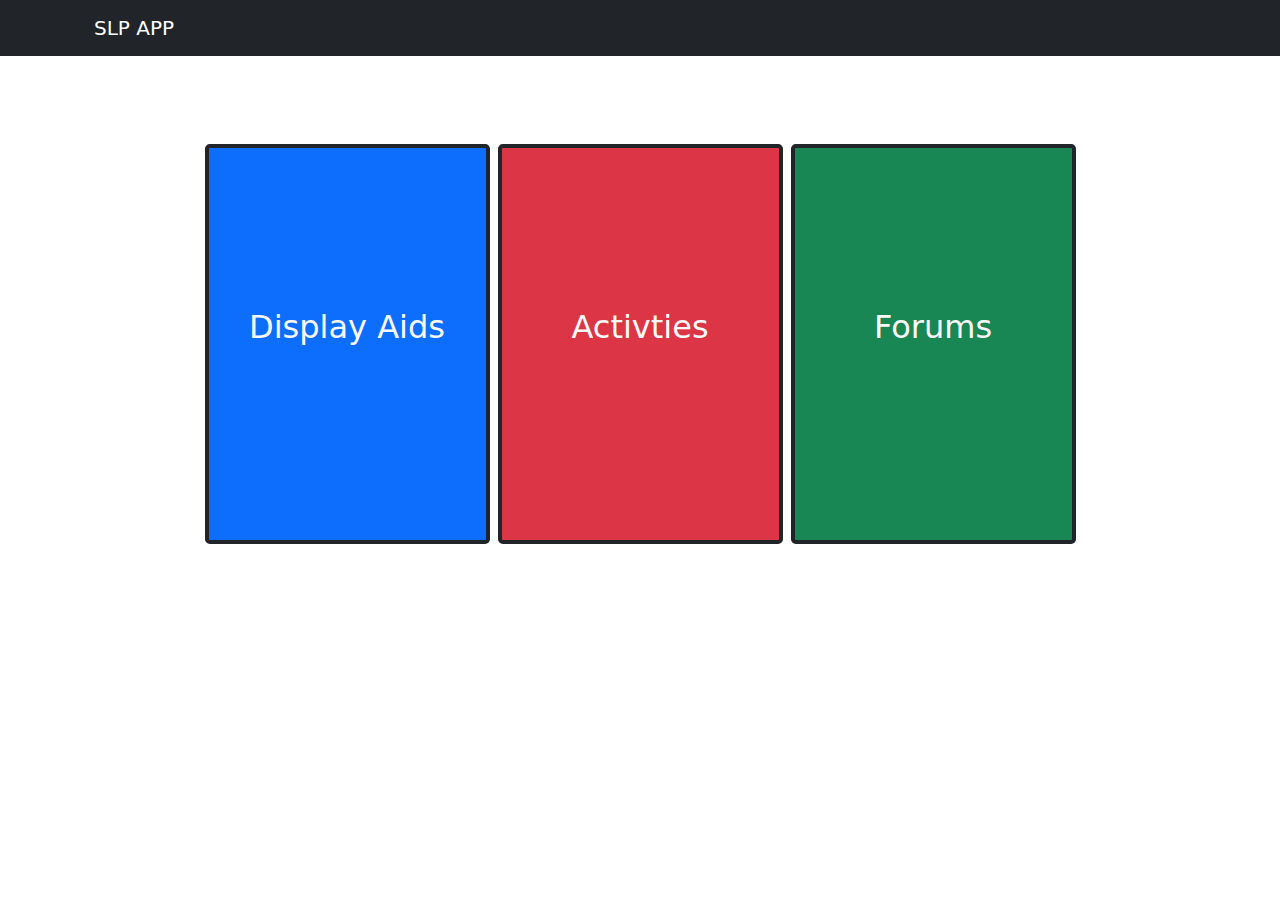
<file: index.html>
<!DOCTYPE html>
<html lang="en">
    <head>
        <meta charset="utf-8" />
        <meta name="viewport" content="width=device-width, initial-scale=1, shrink-to-fit=no" />
        <meta name="description" content="" />
        <meta name="author" content="" />
        <title>SLP APP</title>
        <link rel="icon" type="image/x-icon" href="assets/favicon.ico" />
        <!-- Core theme CSS (includes Bootstrap)-->
        <link href="css/styles.css" rel="stylesheet" />
    </head>
    <body id="page-top">
        <!-- Navigation-->
        <nav class="navbar navbar-expand-lg navbar-dark bg-dark fixed-top" id="mainNav">
            <div class="container px-4">
                <a class="navbar-brand" href="index.html">SLP APP</a>
                <button class="navbar-toggler" type="button" data-bs-toggle="collapse" data-bs-target="#navbarResponsive" aria-controls="navbarResponsive" aria-expanded="false" aria-label="Toggle navigation"><span class="navbar-toggler-icon"></span></button>
                <div class="collapse navbar-collapse" id="navbarResponsive">
                    <ul class="navbar-nav ms-auto">
                        <!-- <li class="nav-item"><a class="nav-link" href="#about">About</a></li>
                        <li class="nav-item"><a class="nav-link" href="#services">Activties</a></li>
                        <li class="nav-item"><a class="nav-link" href="#contact">Contact</a></li> -->
                    </ul>
                </div>
            </div>
        </nav>
        <!-- Header-->
        <!-- <header class="bg-primary bg-gradient text-white">
            <div class="container px-4 text-center">
                <h1 class="fw-bolder">Effortlessly Find Your Perfect Vehicle</h1>
                <p class="lead">Your dream ride awaits with T7 Auto Brokers, the ultimate auto brokerage service.</p>
                <a class="btn btn-lg btn-light" href="home.html">Learn more!</a>
            </div>
        </header> -->
        <!-- About section-->
        <section id="about" class="container">
            <div class="row justify-content-center">
                
                <div class="col-3 mx-1 border border-dark border border-4 rounded-3 bg-primary" style="height: 400px;cursor: pointer; padding-top: 160px;" onclick="">
                    <h2 class="" style="text-align: center; color: #faf9f9;">Display Aids</h2>        
                </div>

                <div class="col-3 mx-1 border border-dark border border-4 rounded-3 bg-danger" style="height: 400px;cursor: pointer; padding-top: 160px;" onclick="location.href='pages/activity.html';">
                    <h2 class="" style="text-align: center; color: #faf9f9;">Activties</h2>                
                </div>

                <div class="col-3 mx-1 border border-dark border border-4 rounded-3 bg-success" style="height: 400px;cursor: pointer; padding-top: 160px;" onclick="">
                    <h2 class="" style="text-align: center; color: #faf9f9;">Forums</h2> 
                </div>

            </div>
        </section>
        
    
       
        <!-- Bootstrap core JS-->
        <script src="https://cdn.jsdelivr.net/npm/bootstrap@5.1.3/dist/js/bootstrap.bundle.min.js"></script>
        <!-- Core theme JS-->
        <script src="js/scripts.js"></script>
    </body>
</html>
</file>
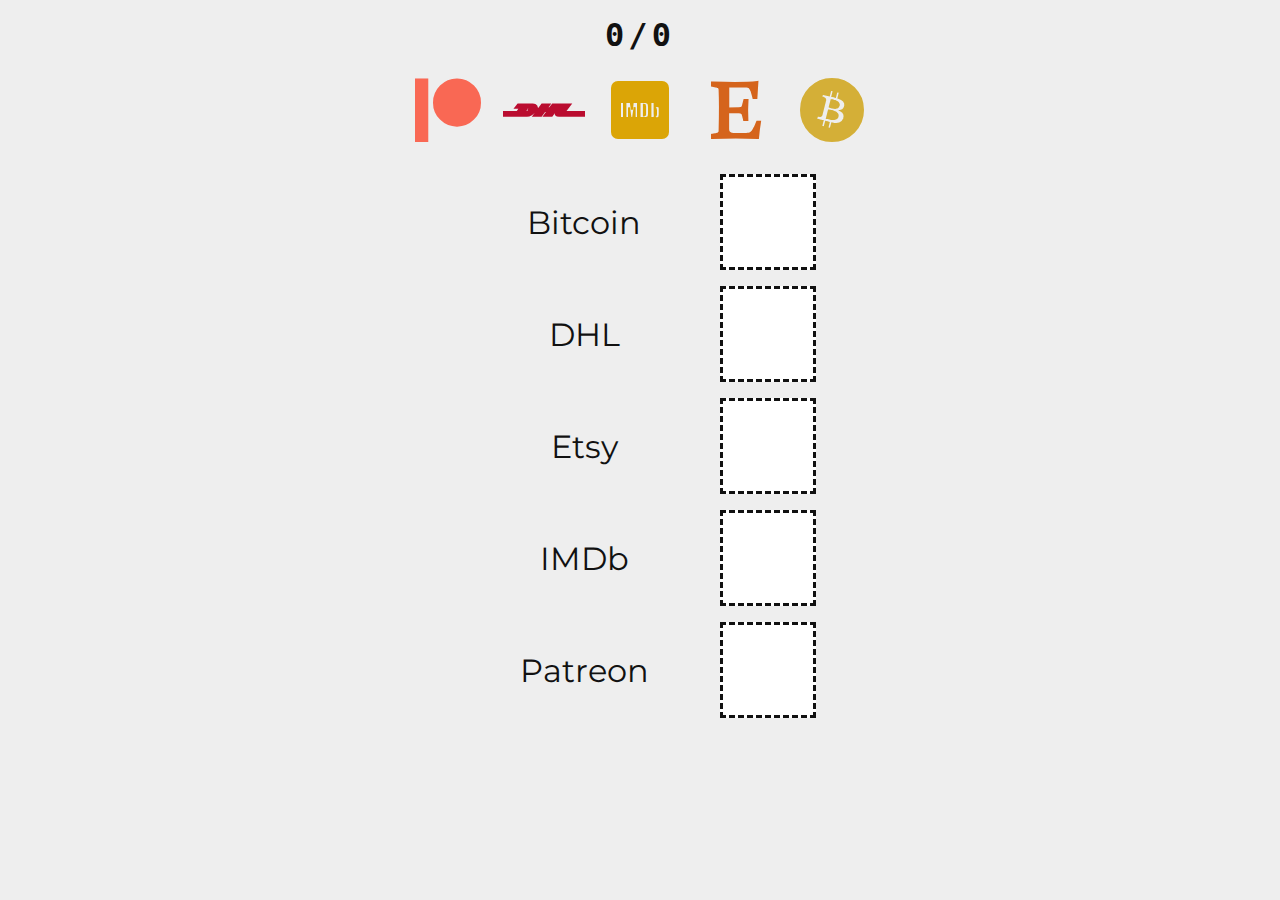
<file: extra/main.html>
<!DOCTYPE html>
<html lang="en">
<head>
  <meta charset="UTF-8">
  <meta http-equiv="X-UA-Compatible" content="IE=edge">
  <meta name="viewport" content="width=device-width, initial-scale=1.0">
  <title>Document</title>
  <link rel="stylesheet" href="https://use.fontawesome.com/releases/v5.9.0/css/all.css">
    <link rel="stylesheet" href="style.css">
    <script src="main.js" defer></script>
</head>
<body>
  <section class="score">
    <span class="correct">0</span>/<span class="total">0</span>
    <button id="play-again-btn">Play Again</button>
  </section>
  <section class="draggable-items">
    <!-- Will be dynamically populated - Example Element: -->
    <!-- <i class="fab fa-codepen draggable" draggable="true" style="color: #111111;" id="codepen"></i> -->
  </section>
  <section class="matching-pairs">
    <!-- Will be dynamically populated - Example Element: -->
    <!-- <div class="matching-pair">
      <span class="label">Codepen</span><span class="droppable" data-brand="codepen"></span>
    </div> -->
  </section>
  
</body>
</html>
</file>
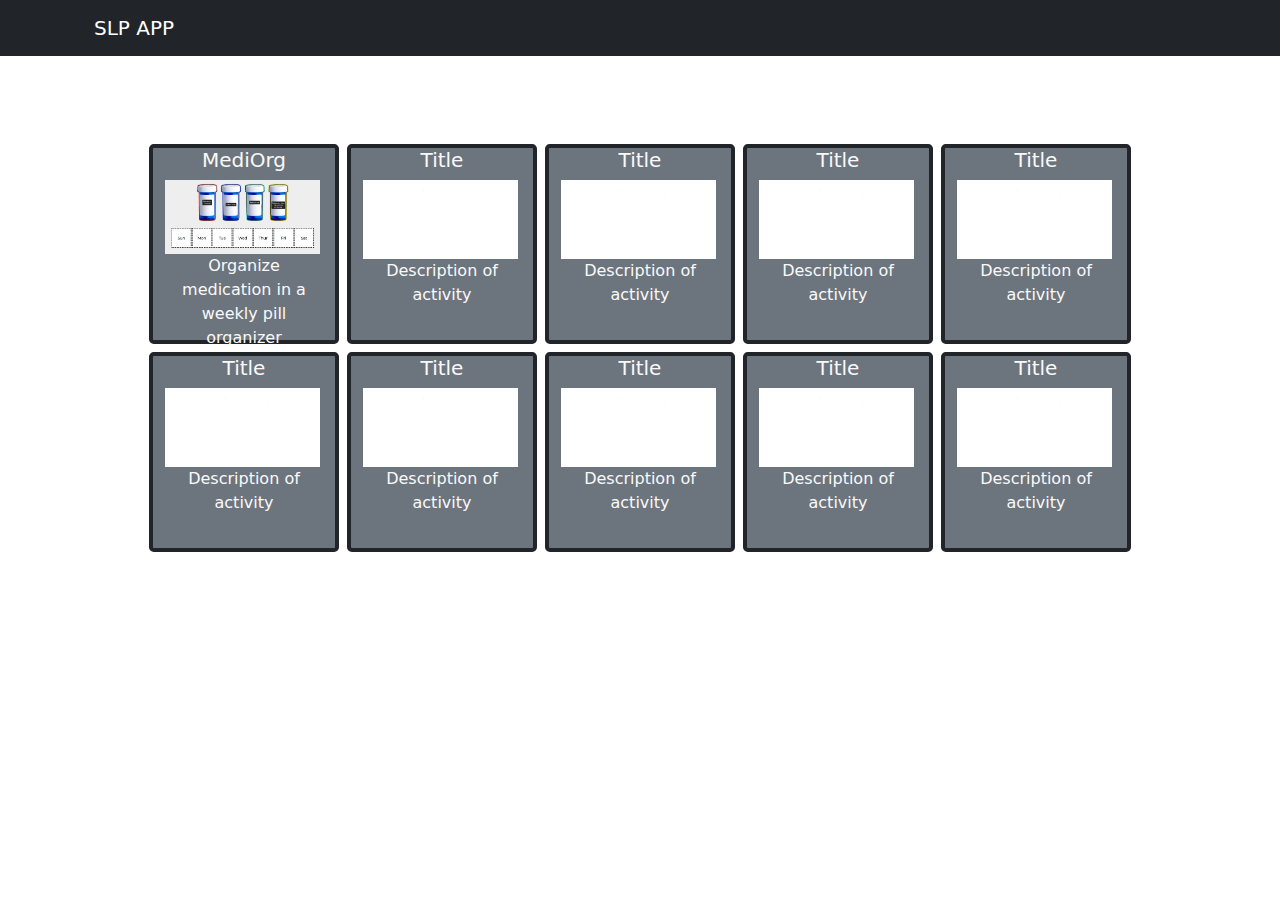
<file: pages/activity.html>
<!DOCTYPE html>
<html lang="en">
    <head>
        <meta charset="utf-8" />
        <meta name="viewport" content="width=device-width, initial-scale=1, shrink-to-fit=no" />
        <meta name="description" content="" />
        <meta name="author" content="" />
        <title>SLP APP</title>
        <link rel="stylesheet" href="https://use.fontawesome.com/releases/v5.9.0/css/all.css">
        <link rel="icon" type="image/x-icon" href="../assets/favicon.ico" />
        <!-- Core theme CSS (includes Bootstrap)-->
        <link href="../css/style1.css" rel="stylesheet" />
        <link href="../css/styles.css" rel="stylesheet" />
        <!-- <link href="style1.css" rel="stylesheet" /> -->
    </head>
    <body id="page-top">
        <!-- Navigation-->
        <nav class="navbar navbar-expand-lg navbar-dark bg-dark fixed-top" id="mainNav">
            <div class="container px-4">
                <a class="navbar-brand" href="../index.html">SLP APP</a>
                <button class="navbar-toggler" type="button" data-bs-toggle="collapse" data-bs-target="#navbarResponsive" aria-controls="navbarResponsive" aria-expanded="false" aria-label="Toggle navigation"><span class="navbar-toggler-icon"></span></button>
                <div class="collapse navbar-collapse" id="navbarResponsive">
                    <ul class="navbar-nav ms-auto">
                         <!-- <li class="navbar-brand">Activties</li> -->
                        <!-- <li class="nav-item"><a class="nav-link" href="#services">Activties</a></li>
                        <li class="nav-item"><a class="nav-link" href="#contact">Contact</a></li> -->
                    </ul>
                </div>
            </div>
        </nav>
             
        <section id="about" class="container">
            <div class="row justify-content-center">
                
                <div class="col-2 mx-1 border border-dark border border-4 rounded-3 bg-secondary" style="height: 200px;cursor: pointer;" onclick="location.href='game.html';">
                    <h5 class="" style="text-align: center; color: #faf9f9;">MediOrg</h5>
                    <img class="" src="../assets/Screenshot med.jpg" style="width: 98%;"/>
                    <p style="text-align: center; color:#faf9f9">Organize medication in a weekly pill organizer</p>
                    
                </div>

                <div class="col-2 mx-1 border border-dark border border-4 rounded-3 bg-secondary" style="height: 200px;cursor: pointer;" onclick="">
                    <h5 class="" style="text-align: center; color: #faf9f9;">Title</h5>
                    <img class="" src="../assets/blank.jpg" style="width: 98%;"/>
                    <p style="text-align: center; color:#faf9f9">Description of activity</p>
                    
                </div>

                <div class="col-2 mx-1 border border-dark border border-4 rounded-3 bg-secondary" style="height: 200px;cursor: pointer;" onclick="">
                    <h5 class="" style="text-align: center; color: #faf9f9;">Title</h5>
                    <img class="" src="../assets/blank.jpg" style="width: 98%;"/>
                    <p style="text-align: center; color:#faf9f9">Description of activity</p>
                    
                </div>

                <div class="col-2 mx-1 border border-dark border border-4 rounded-3 bg-secondary" style="height: 200px;cursor: pointer;" onclick="">
                    <h5 class="" style="text-align: center; color: #faf9f9;">Title</h5>
                    <img class="" src="../assets/blank.jpg" style="width: 98%;"/>
                    <p style="text-align: center; color:#faf9f9">Description of activity</p>
                    
                </div>

                <div class="col-2 mx-1 border border-dark border border-4 rounded-3 bg-secondary" style="height: 200px;cursor: pointer;" onclick="">
                    <h5 class="" style="text-align: center; color: #faf9f9;">Title</h5>
                    <img class="" src="../assets/blank.jpg" style="width: 98%;"/>
                    <p style="text-align: center; color:#faf9f9">Description of activity</p>
                    
                </div>

                <div class="col-2 mx-1 mt-2 border border-dark border border-4 rounded-3 bg-secondary" style="height: 200px;cursor: pointer;" onclick="">
                    <h5 class="" style="text-align: center; color: #faf9f9;">Title</h5>
                    <img class="" src="../assets/blank.jpg" style="width: 98%;"/>
                    <p style="text-align: center; color:#faf9f9">Description of activity</p>
                    
                </div>

                <div class="col-2 mx-1 mt-2 border border-dark border border-4 rounded-3 bg-secondary" style="height: 200px;cursor: pointer;" onclick="">
                    <h5 class="" style="text-align: center; color: #faf9f9;">Title</h5>
                    <img class="" src="../assets/blank.jpg" style="width: 98%;"/>
                    <p style="text-align: center; color:#faf9f9">Description of activity</p>
                    
                </div>

                <div class="col-2 mx-1 mt-2 border border-dark border border-4 rounded-3 bg-secondary" style="height: 200px;cursor: pointer;" onclick="">
                    <h5 class="" style="text-align: center; color: #faf9f9;">Title</h5>
                    <img class="" src="../assets/blank.jpg" style="width: 98%;"/>
                    <p style="text-align: center; color:#faf9f9">Description of activity</p>
                    
                </div>

                <div class="col-2 mx-1 mt-2 border border-dark border border-4 rounded-3 bg-secondary" style="height: 200px;cursor: pointer;" onclick="">
                    <h5 class="" style="text-align: center; color: #faf9f9;">Title</h5>
                    <img class="" src="../assets/blank.jpg" style="width: 98%;"/>
                    <p style="text-align: center; color:#faf9f9">Description of activity</p>
                    
                </div>

                <div class="col-2 mx-1 mt-2 border border-dark border border-4 rounded-3 bg-secondary" style="height: 200px;cursor: pointer;" onclick="">
                    <h5 class="" style="text-align: center; color: #faf9f9;">Title</h5>
                    <img class="" src="../assets/blank.jpg" style="width: 98%;"/>
                    <p style="text-align: center; color:#faf9f9">Description of activity</p>
                    
                </div>

            </div>
        </section>
        
        <!-- Bootstrap core JS-->
        <script src="https://cdn.jsdelivr.net/npm/bootstrap@5.1.3/dist/js/bootstrap.bundle.min.js"></script>
      
    </body>
</html>
</file>
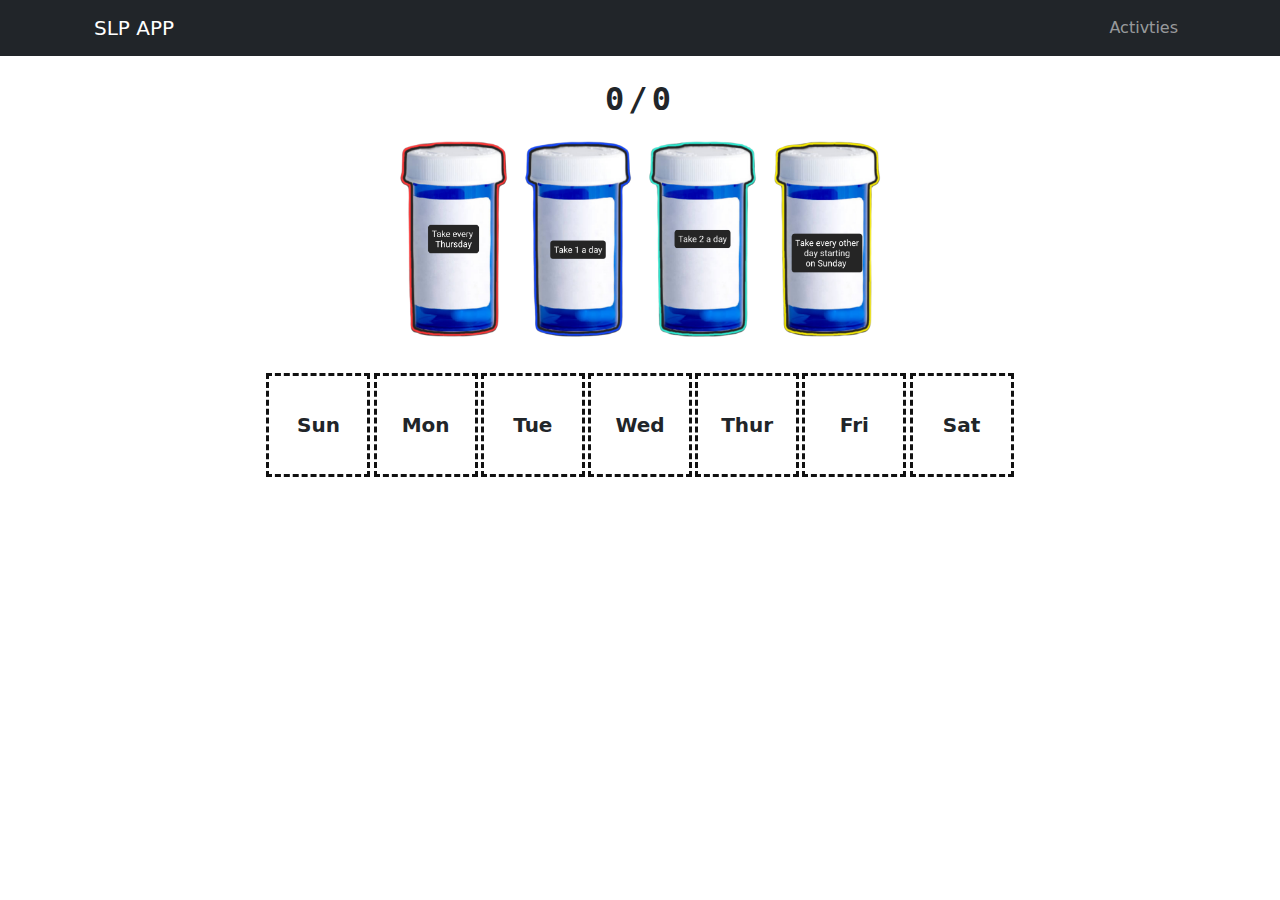
<file: pages/game.html>
<!DOCTYPE html>
<html lang="en">
    <head>
        <meta charset="utf-8" />
        <meta name="viewport" content="width=device-width, initial-scale=1, shrink-to-fit=no" />
        <meta name="description" content="" />
        <meta name="author" content="" />
        <title>SLP APP</title>
        <link rel="stylesheet" href="https://use.fontawesome.com/releases/v5.9.0/css/all.css">
        <link rel="icon" type="image/x-icon" href="../assets/favicon.ico" />
        <!-- Core theme CSS (includes Bootstrap)-->
        <link href="../css/style1.css" rel="stylesheet" />
        <link href="../css/styles.css" rel="stylesheet" />
        
        
    </head>
    <body id="page-top">
        <!-- Navigation-->
        <nav class="navbar navbar-expand-lg navbar-dark bg-dark fixed-top" id="mainNav">
            <div class="container px-4">
                <a class="navbar-brand" href="../index.html">SLP APP</a>
                <button class="navbar-toggler" type="button" data-bs-toggle="collapse" data-bs-target="#navbarResponsive" aria-controls="navbarResponsive" aria-expanded="false" aria-label="Toggle navigation"><span class="navbar-toggler-icon"></span></button>
                <div class="collapse navbar-collapse" id="navbarResponsive">
                    <ul class="navbar-nav ms-auto">
                         <!-- <li class="navbar-brand">Game</li> -->
                        <li class="nav-item"><a class="nav-link" href="activity.html">Activties</a></li>
                        <!-- <li class="nav-item"><a class="nav-link" href="#contact">Contact</a></li> -->
                    </ul>
                </div>
            </div>
        </nav>
        <div class="score" style="margin-top: 75px;">
            <span class="correct">0</span>/<span class="total">0</span>
            <button class="play-again-btn-entrance" id="play-again-btn" onclick="location.href='game.html';">Play Again</button>
        </div>
                <div class="draggable-elements" style="margin-top: 1px;">
                
                    <img draggable="true" data="red" style="color: #b03029;"class="pic draggable" src="../assets/red.png" id='["Thur"]'>
                    <img draggable="true" data="blue" style="color: #233de7;" class="pic draggable" src="../assets/blue.png" id='["Mon","Tue","Wed","Thur", "Fri", "Sat", "Sun"]'>
                    <img draggable="true" data="green" style="color: #4bc0c0;" class="pic draggable" src="../assets/green.png" id='["Mon","Tue","Wed","Thur", "Fri", "Sat", "Sun","Mon","Tue","Wed","Thur", "Fri", "Sat", "Sun"]'>
                    <img draggable="true" data="yellow" style="color: #ffce56;"class="pic draggable" src="../assets/yellow.png" id='["Sun","Tue","Thur", "Sat"]'>
                  
                </div>
                  <div class="droppable-elements" style="margin-bottom: 30px;">
                    <div class="droppable" data-draggable-id="Sun"><span>Sun</span></div> 
                    <div class="droppable" data-draggable-id="Mon"><span>Mon</span></div>
                    <div class="droppable" data-draggable-id="Tue"><span>Tue</span></div>
                    <div class="droppable" data-draggable-id="Wed"><span>Wed</span></div>
                    <div class="droppable" data-draggable-id="Thur"><span>Thur</span></div>
                    <div class="droppable" data-draggable-id="Fri"><span>Fri</span></div> 
                    <div class="droppable" data-draggable-id="Sat"><span>Sat</span></div> 
              
                  </div>
        
        <!-- Bootstrap core JS-->
        <script src="https://cdn.jsdelivr.net/npm/bootstrap@5.1.3/dist/js/bootstrap.bundle.min.js"></script>
        <!-- Core theme JS-->
        <script src="../js/scripts.js"></script>
        <script src="../js/main1.js" defer></script>
        <script src="../js/DragDropTouch.js"></script>
        
    </body>
</html>
</file>
<file: extra/style.css>
@import url('https://fonts.googleapis.com/css?family=Montserrat');

* {
  margin: 0;
  padding: 0;
  box-sizing: border-box;
}
body {
  font-family: 'Montserrat', sans-serif;
  background-color: #eee;
  color: #111;
}

.score {
  font-family: monospace;
  text-align: center;
  font-size: 2rem;
  font-weight: bold;
  letter-spacing: 0.25rem;
  margin: 1rem;
  position: relative;
  transition: opacity 0.2s;
}
#play-again-btn {
  position: absolute;
  top: -0.5rem;
  left: 50%;
  margin-left: -50px;
  font-size: 1rem;
  font-weight: bold;
  color: #fff;
  background-color: #111;
	border: 5px double #fff; 
	border-radius: 14px;
	padding: 8px 10px;  
  outline: none;
  letter-spacing: .05em;
  cursor: pointer;
  display: none;
  opacity: 0;
  transition: opacity 0.5s, transform 0.5s, background-color 0.2s;
}
#play-again-btn:hover {
  background-color: #333;
}
#play-again-btn:active {
  background-color: #555;
}
#play-again-btn.play-again-btn-entrance {
  opacity: 1;
  transform: translateX(6rem);
}
.draggable-items {
  display: flex;
  justify-content: center;
  margin: 1rem 1rem 1.5rem 1rem;
  transition: opacity 0.5s;
}
.draggable {
  height: 5rem;
  width: 5rem;
  display: flex;
  align-items: center;
  justify-content: center;
  font-size: 4rem;
  font-weight: bold;
  margin: 0rem 0.5rem;
  cursor: move;
  transition: opacity 0.2s;
}
.draggable:hover {
  opacity: 0.5;
}
.matching-pairs {
  transition: opacity 0.5s;
}
.matching-pair {
  height: 6rem;
  width: 22rem;
  margin: 1rem auto;
  display: flex;
  justify-content: space-between;
}
.matching-pair span {
  height: 100%;
  display: flex;
  justify-content: center;
  align-items: center;
  text-align: center;
  user-select: none;
}
.label {
  width: 15rem;
  font-size: 2rem;
}
.droppable {
  width: 6rem;
  font-size: 4rem;
  background-color: #fff;
  border: 3px dashed #111;
  transition: 0.2s;
}
.droppable-hover {
  background-color: #bee3f0;
  transform: scale(1.1);
}
.dropped {
  border-style: solid;
}
.dragged {
  user-select: none;
  opacity: 0.1;
  cursor: default;
}
.draggable.dragged:hover {
  opacity: 0.1;
}

@media (max-width: 600px) {
  html { font-size: 14px; }
  #play-again-btn { top: -0.4rem; }
  #play-again-btn.play-again-btn-entrance { transform: translateX(7rem); }
}
</file>
<file: css/style1.css>
@import url('https://fonts.googleapis.com/css?family=Montserrat');

* {
  margin: 0;
  padding: 0;
  box-sizing: border-box;
}
body {
  font-family: 'Montserrat', sans-serif;
  background-color: #eee;
  color: #111;
}

.draggable-elements {
  display: flex;
  justify-content: center;
  margin: 2rem;
}
.draggable {
  height: 5rem;
  width: 5rem;
  display: flex;
  align-items: center;
  justify-content: center;
  font-size: 4rem;
  margin: 0rem 0.5rem;
  cursor: move;
  transition: opacity 0.2s;
}
.draggable:hover {
  opacity: 0.5;
}
.droppable {
  height: 6.5rem;
  width: 6.5rem;
  margin: .1rem;
  display: flex;
  justify-content: center;
  align-items: center;
  flex-direction: row;
  text-align: center;
  font-size: 4rem;
  font-weight: bold;
  background-color: #fff;
  border: 3px dashed #111;
  transition: border-width 0.2s, transform 0.2s, background-color 0.4s;
}
.droppable span {
  font-size: 1.25rem;
  pointer-events: none; /* The element is never the target of pointer events */
}

/* Drag and Drop Related Styling */

.droppable.droppable-hover {
  /* background-color: #bee3f0; */
  border-width: 5px;
  transform: scale(1.1);
  /* border-color: red; */
}
.droppable.droppable-correct {
  /* background-color: #bee3f0; */
  border-width: 5px;
  transform: scale(1.1);
  border-color: rgb(4, 255, 0);
}
.droppable.droppable-incorrect {
  /* background-color: #bee3f0; */
  border-width: 5px;
  transform: scale(1.1);
  border-color: red;
}
.droppable.dropped {
  border-style: solid;
  color: #fff;
}
.droppable.dropped span {
  font-size: 0.75rem;
  margin-top: 0.5rem;
}
.droppable.dropped i {
  pointer-events: none;
}
.draggable.dragged {
  user-select: none;
  opacity: 0.1;
  cursor: default;
}
.draggable.dragged:hover {
  opacity: 0.1;
}
.pic {
  width: auto;
  height: 200px;
}

.droppable-elements {
  display: flex;
  justify-content: center;
  margin: .1rem;
}
.score {
  font-family: monospace;
  text-align: center;
  font-size: 2rem;
  font-weight: bold;
  letter-spacing: 0.25rem;
  margin: 1rem;
  position: relative;
  transition: opacity 0.2s;
}
#play-again-btn {
  position: absolute;
  top: -0.5rem;
  left: 50%;
  margin-left: -1px;
  font-size: 1rem;
  font-weight: bold;
  color: #fff;
  background-color: #111;
	border: 5px double #fff; 
	border-radius: 14px;
	padding: 8px 10px;  
  outline: none;
  letter-spacing: .05em;
  cursor: pointer;
  display: none;
  opacity: 0;
  transition: opacity 0.5s, transform 0.5s, background-color 0.2s;
}
#play-again-btn:hover {
  background-color: #333;
}
#play-again-btn:active {
  background-color: #555;
}
#play-again-btn.play-again-btn-entrance {
  opacity: 1;
  transform: translateX(6rem);
}
@media (max-width: 600px) {
  html { font-size: 14px; }
  .draggable-elements { margin: 1.5rem; }
}
</file>
